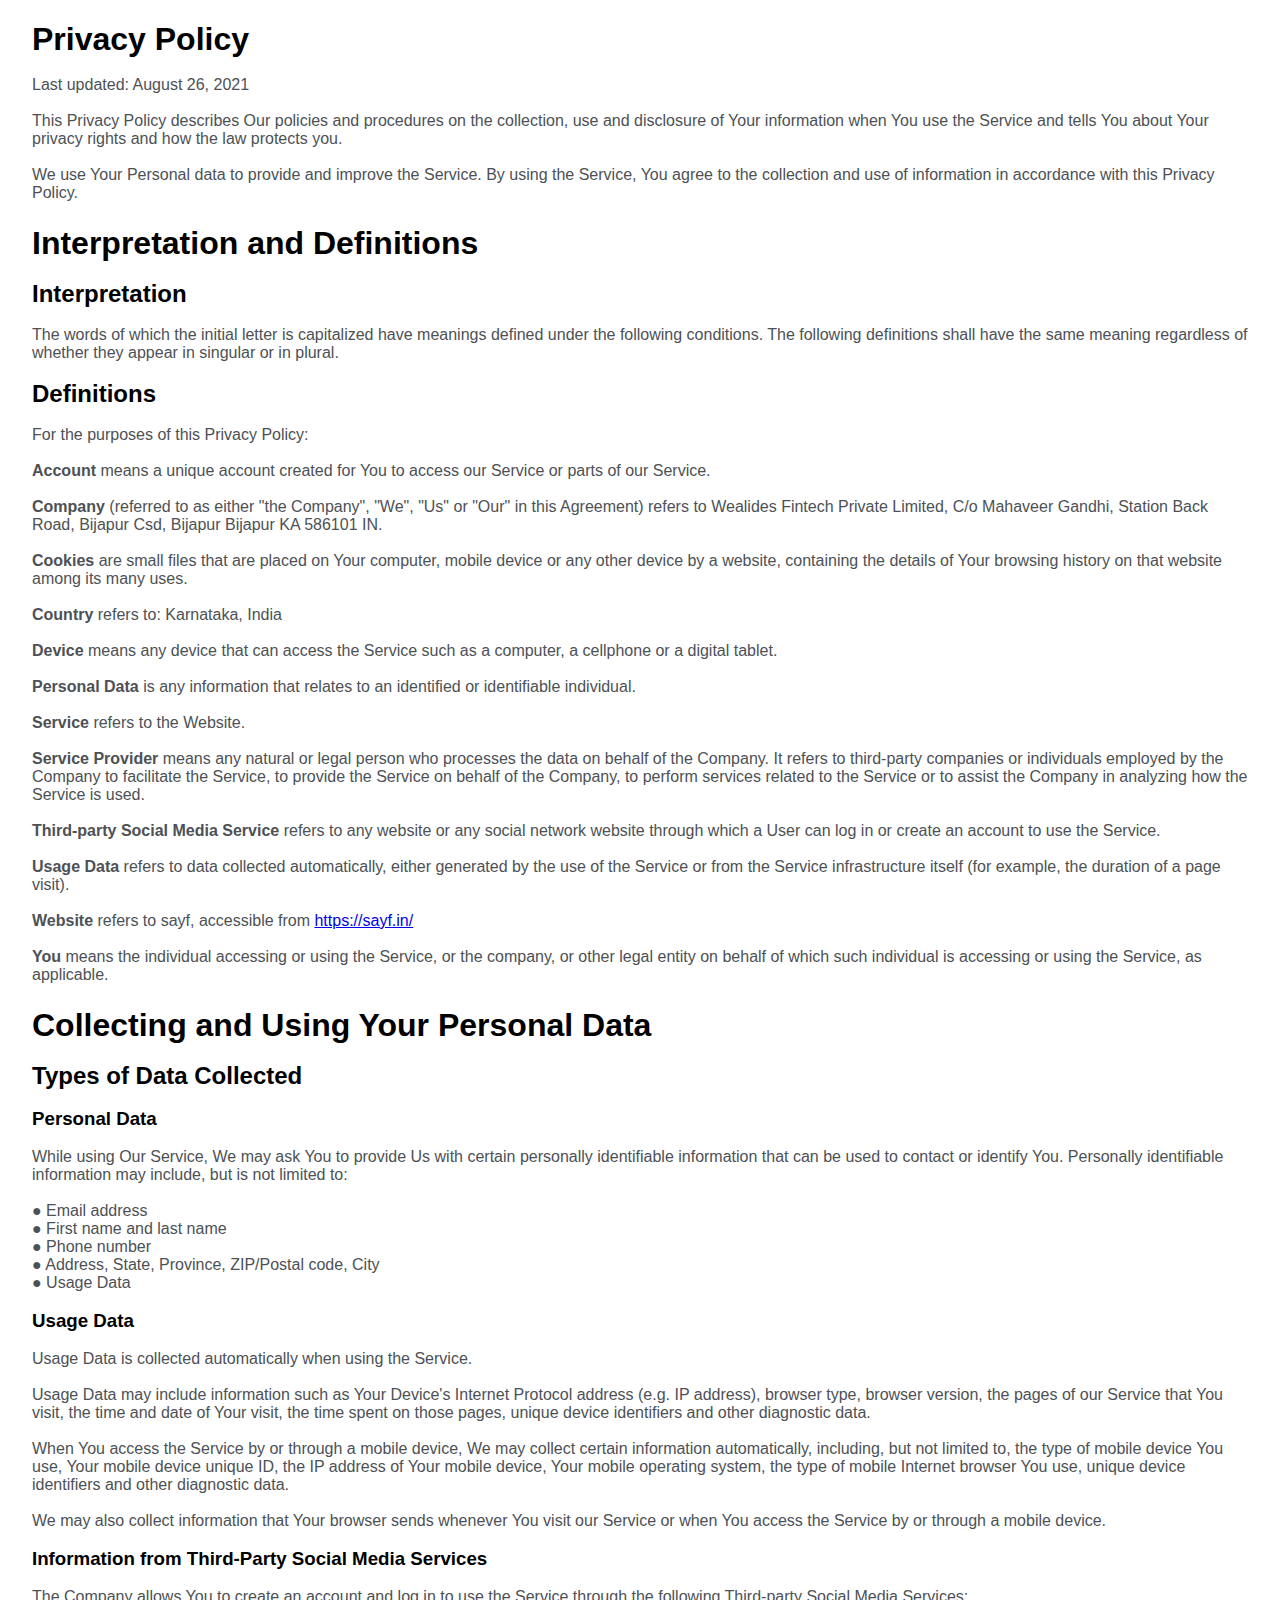
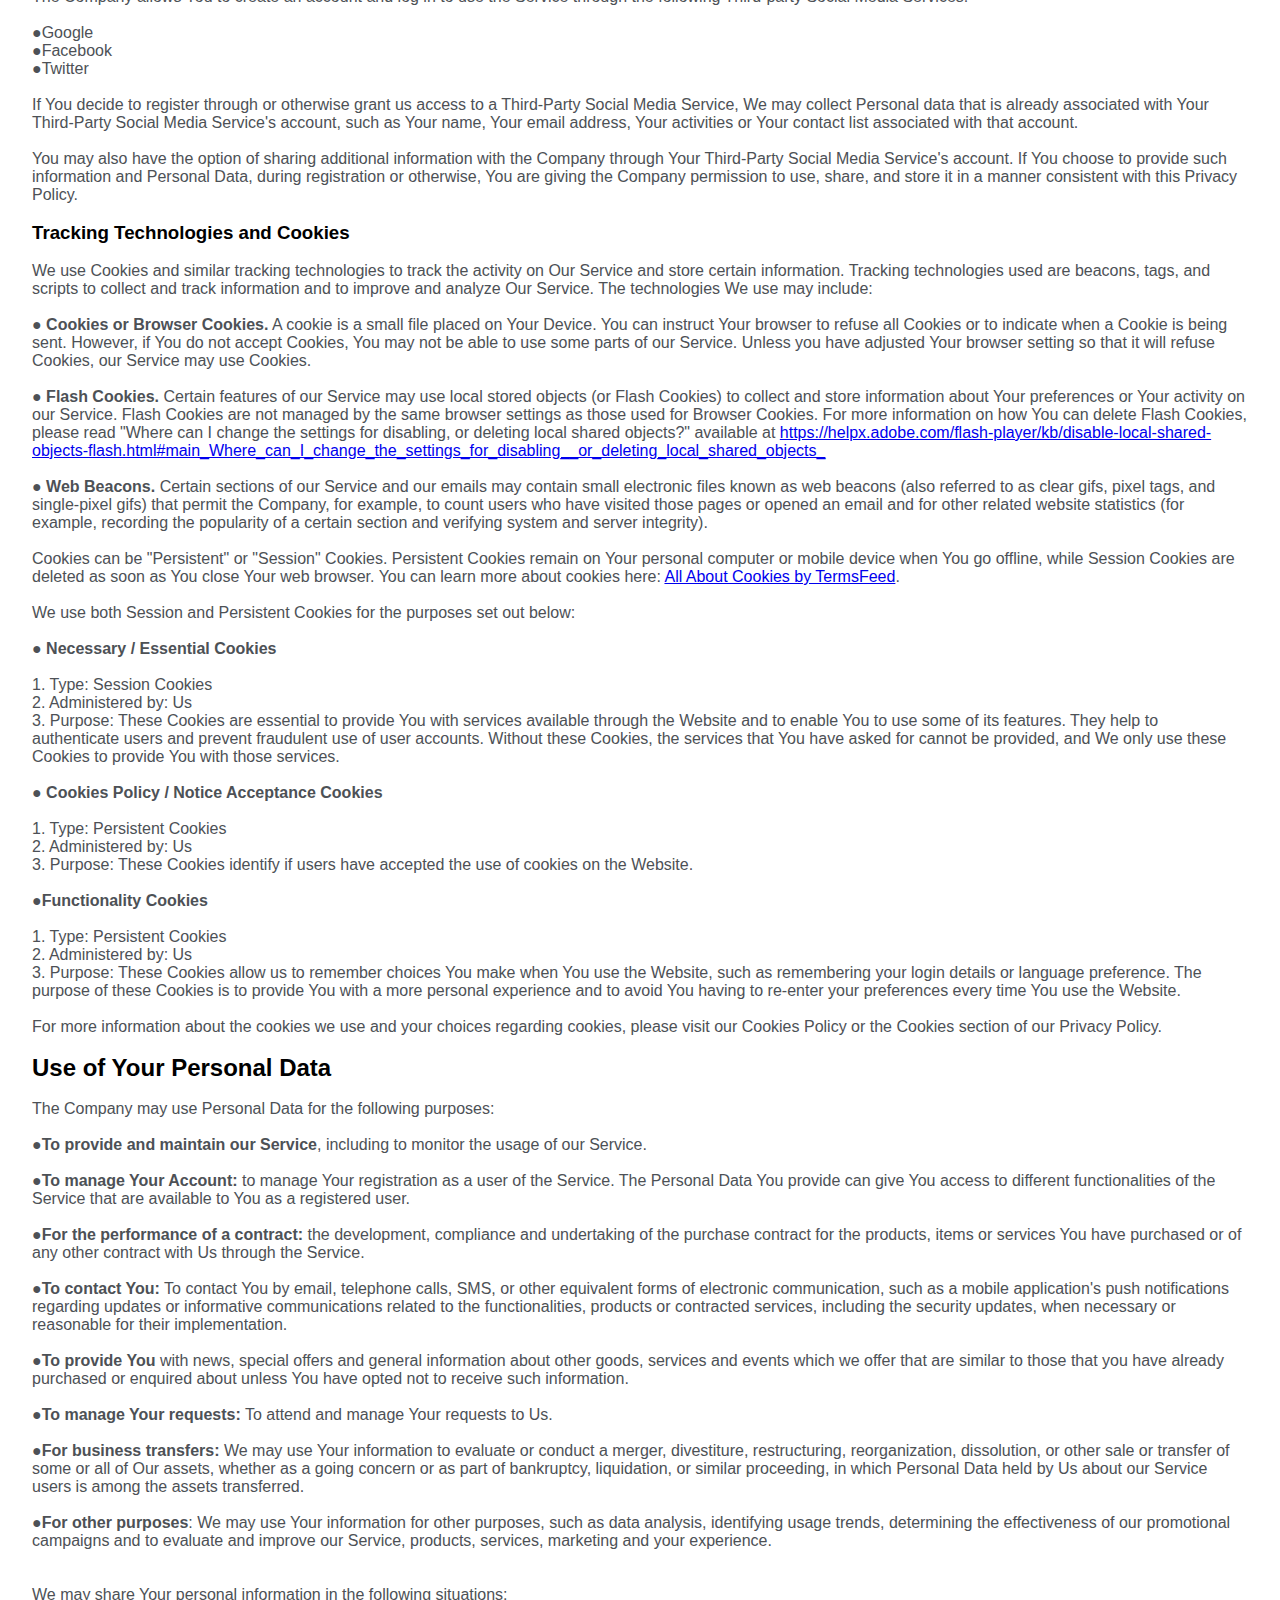
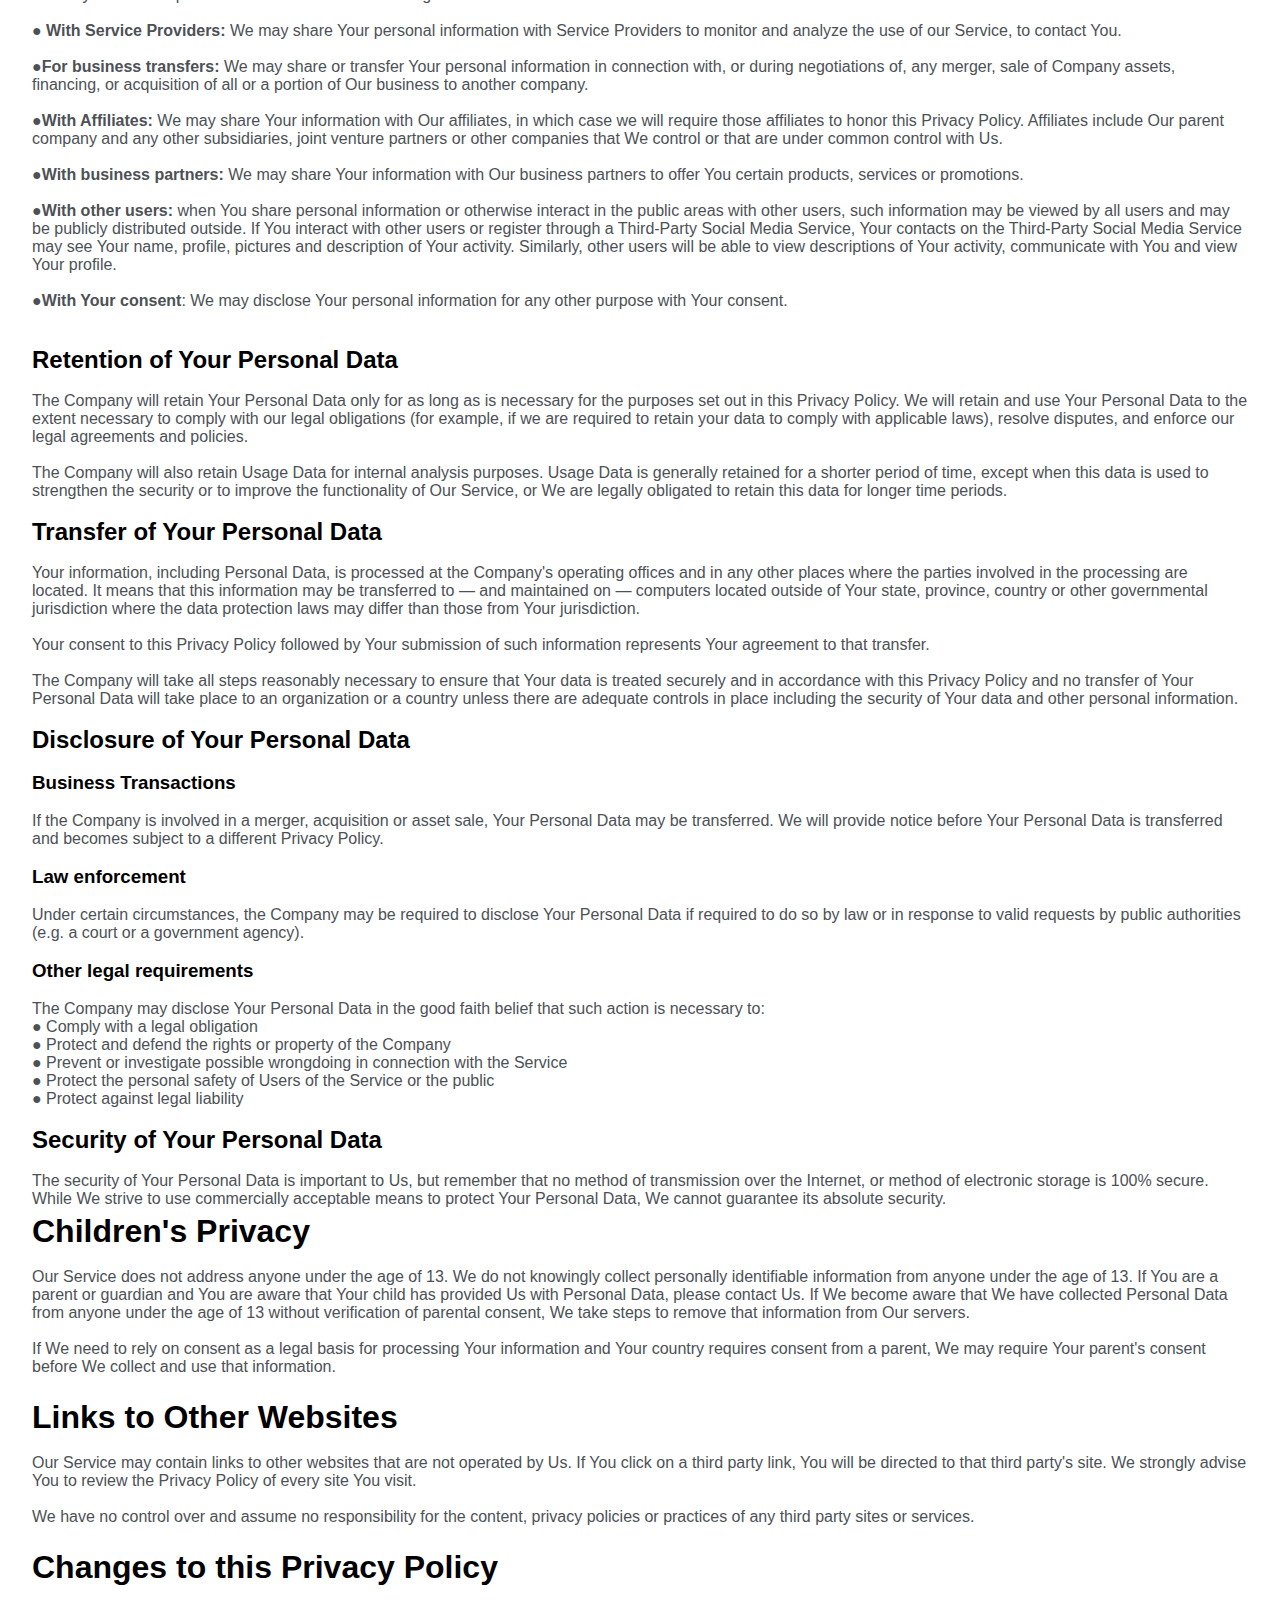
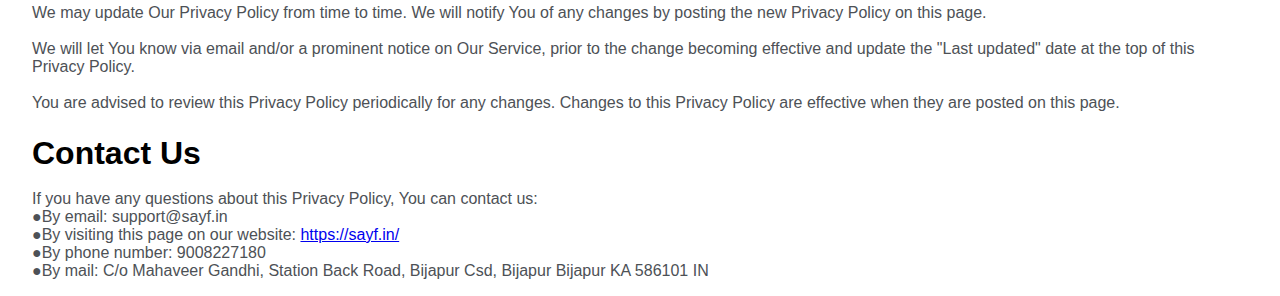
<file: privacy.html>
<!DOCTYPE html>
<html lang="en">

<head>
    <meta charset="UTF-8">
    <meta http-equiv="X-UA-Compatible" content="IE=edge">
    <meta name="viewport" content="width=device-width, initial-scale=1.0">
    <title>Document</title>
    <style>
        * {
            padding: 0;
            margin: 0;
            list-style: none;
            box-sizing: border-box;
            font-family: 'Poppins', sans-serif;
        }




        #section1 .heading h1 {
            padding-bottom: 10px;
        }

        .content {
            background: #fff;
            color: #4d5156;
            padding: 1rem 2rem;
        }

        .content h1 {
            padding-top: 5px;
            color:black;
        }
        .content h2{
            color: black;
        }
        .content h3{
            color: black;
        }
    </style>
</head>

<body>


    <div class="content">
        <h1>Privacy Policy</h1><br>
        <p>  Last updated: August 26, 2021</p>
        <br>
        <p>  This Privacy Policy describes Our policies and procedures on the collection, use and disclosure of Your
            information when You use the Service and tells You about Your privacy rights and how the law protects you.
        </p>
        <br>
        <p>  We use Your Personal data to provide and improve the Service. By using the Service, You agree to the
            collection and use of information in accordance with this Privacy Policy.</p><br>
        <h1>Interpretation and Definitions</h1>
        <br>
        <h2>Interpretation</h2><br>
        <p>  The words of which the initial letter is capitalized have meanings defined under the following conditions.
            The following definitions shall have the same meaning regardless of whether they appear in singular or in
            plural.</p>
            <br>
        <h2>Definitions</h2>
        <br>
        <p>For the purposes of this Privacy Policy:</p>
        <br>
        <ul>
            <li>
                <p>   <strong>Account</strong> means a unique account created for You to access our Service or parts of our
                    Service.</p>
                    <br>
            </li>
            <li>
                <p><strong>   Company</strong> (referred to as either &quot;the Company&quot;, &quot;We&quot;,
                    &quot;Us&quot; or &quot;Our&quot; in this Agreement) refers to Wealides Fintech Private Limited, C/o
                    Mahaveer Gandhi, Station Back Road, Bijapur Csd, Bijapur Bijapur KA 586101 IN.</p>
                    <br>
            </li>
            <li>
                <p>  <strong>Cookies</strong> are small files that are placed on Your computer, mobile device or any other
                    device by a website, containing the details of Your browsing history on that website among its many
                    uses.</p>
                    <br>
            </li>
            <li>
                <p>  <strong>Country</strong> refers to: Karnataka, India</p><br>
            </li>
            <li>
                <p>  <strong>Device</strong> means any device that can access the Service such as a computer, a cellphone
                    or a digital tablet.</p>
                    <br>
            </li>
            <li>
                <p>  <strong>Personal Data</strong> is any information that relates to an identified or identifiable
                    individual.</p>
                    <br>
            </li>
            <li>
                <p>  <strong>Service</strong> refers to the Website.</p>
                <br>
            </li>
            <li>
                <p>  <strong>Service Provider</strong> means any natural or legal person who processes the data on behalf
                    of the Company. It refers to third-party companies or individuals employed by the Company to
                    facilitate the Service, to provide the Service on behalf of the Company, to perform services related
                    to the Service or to assist the Company in analyzing how the Service is used.</p>
                    <br>
            </li>
            <li>
                <p>  <strong>Third-party Social Media Service</strong> refers to any website or any social network website
                    through which a User can log in or create an account to use the Service.</p>
                    <br>
            </li>
            <li>
                <p>  <strong>Usage Data</strong> refers to data collected automatically, either generated by the use of
                    the Service or from the Service infrastructure itself (for example, the duration of a page visit).
                </p>
                <br>
            </li>
            <li>
                <p>  <strong>Website</strong> refers to sayf, accessible from <a href="https://sayf.in/"
                        rel="external nofollow noopener" target="_blank">https://sayf.in/</a></p>
                        <br>
            </li>
            <li>
                <p>  <strong>You</strong> means the individual accessing or using the Service, or the company, or other
                    legal entity on behalf of which such individual is accessing or using the Service, as applicable.
                </p>
                <br>
            </li>
        </ul>
        <h1>Collecting and Using Your Personal Data</h1><br>
        <h2>Types of Data Collected</h2><br>
        <h3>Personal Data</h3><br>
        <p>  While using Our Service, We may ask You to provide Us with certain personally identifiable information that
            can be used to contact or identify You. Personally identifiable information may include, but is not limited
            to:</p><br>
        <ul>
            <li>
                <p> &#9679; Email address</p>
            </li>
            <li>
                <p>&#9679; First name and last name</p>
            </li>
            <li>
                <p>&#9679; Phone number</p>
            </li>
            <li>
                <p>&#9679; Address, State, Province, ZIP/Postal code, City</p>
            </li>
            <li>
                <p>&#9679; Usage Data</p>
            </li>
        </ul>
        <br>
        <h3>Usage Data</h3><br>
        <p>  Usage Data is collected automatically when using the Service.</p>
        <br>
        <p>  Usage Data may include information such as Your Device's Internet Protocol address (e.g. IP address), browser
            type, browser version, the pages of our Service that You visit, the time and date of Your visit, the time
            spent on those pages, unique device identifiers and other diagnostic data.</p>
            <br>
        <p>  When You access the Service by or through a mobile device, We may collect certain information automatically,
            including, but not limited to, the type of mobile device You use, Your mobile device unique ID, the IP
            address of Your mobile device, Your mobile operating system, the type of mobile Internet browser You use,
            unique device identifiers and other diagnostic data.</p>
            <br>
        <p>  We may also collect information that Your browser sends whenever You visit our Service or when You access the
            Service by or through a mobile device.</p>
            <br>
        <h3>Information from Third-Party Social Media Services</h3><br>
        <p>   The Company allows You to create an account and log in to use the Service through the following Third-party
            Social Media Services:</p><br>
        <ul>
            <li>&#9679;Google</li>
            <li>&#9679;Facebook</li>
            <li>&#9679;Twitter</li>
        </ul>
        <br>
        <p>  If You decide to register through or otherwise grant us access to a Third-Party Social Media Service, We may
            collect Personal data that is already associated with Your Third-Party Social Media Service's account, such
            as Your name, Your email address, Your activities or Your contact list associated with that account.</p>
            <br>
        <p>  You may also have the option of sharing additional information with the Company through Your Third-Party
            Social Media Service's account. If You choose to provide such information and Personal Data, during
            registration or otherwise, You are giving the Company permission to use, share, and store it in a manner
            consistent with this Privacy Policy.</p>
            <br>
        <h3>Tracking Technologies and Cookies</h3><br>
        <p> We use Cookies and similar tracking technologies to track the activity on Our Service and store certain
            information. Tracking technologies used are beacons, tags, and scripts to collect and track information and
            to improve and analyze Our Service. The technologies We use may include:</p><br>
        <ul>
            <li><strong>&#9679; Cookies or Browser Cookies.</strong> A cookie is a small file placed on Your Device. You can
                instruct Your browser to refuse all Cookies or to indicate when a Cookie is being sent. However, if You
                do not accept Cookies, You may not be able to use some parts of our Service. Unless you have adjusted
                Your browser setting so that it will refuse Cookies, our Service may use Cookies.</li>
                <br>
            <li><strong>&#9679; Flash Cookies.</strong> Certain features of our Service may use local stored objects (or Flash
                Cookies) to collect and store information about Your preferences or Your activity on our Service. Flash
                Cookies are not managed by the same browser settings as those used for Browser Cookies. For more
                information on how You can delete Flash Cookies, please read &quot;Where can I change the settings for
                disabling, or deleting local shared objects?&quot; available at <a
                    href="https://helpx.adobe.com/flash-player/kb/disable-local-shared-objects-flash.html#main_Where_can_I_change_the_settings_for_disabling__or_deleting_local_shared_objects_"
                    rel="external nofollow noopener"
                    target="_blank">https://helpx.adobe.com/flash-player/kb/disable-local-shared-objects-flash.html#main_Where_can_I_change_the_settings_for_disabling__or_deleting_local_shared_objects_</a>
            </li>
            <br>
            <li><strong>&#9679; Web Beacons.</strong> Certain sections of our Service and our emails may contain small
                electronic files known as web beacons (also referred to as clear gifs, pixel tags, and single-pixel
                gifs) that permit the Company, for example, to count users who have visited those pages or opened an
                email and for other related website statistics (for example, recording the popularity of a certain
                section and verifying system and server integrity).</li>
        </ul>
        <br>
        <p>  Cookies can be &quot;Persistent&quot; or &quot;Session&quot; Cookies. Persistent Cookies remain on Your
            personal computer or mobile device when You go offline, while Session Cookies are deleted as soon as You
            close Your web browser. You can learn more about cookies here: <a
                href="https://www.termsfeed.com/blog/cookies/" target="_blank">All About Cookies by TermsFeed</a>.</p>
                <br>

        <p>  We use both Session and Persistent Cookies for the purposes set out below:</p><br>
        <ul>
            <li>
                <p><strong>&#9679; Necessary / Essential Cookies</strong></p><br>
                <p>1. Type: Session Cookies</p>
                <p>2. Administered by: Us</p>
                <p>3. Purpose: These Cookies are essential to provide You with services available through the Website and
                    to enable You to use some of its features. They help to authenticate users and prevent fraudulent
                    use of user accounts. Without these Cookies, the services that You have asked for cannot be
                    provided, and We only use these Cookies to provide You with those services.</p><br>
            </li>
            <li>
                <p><strong>&#9679; Cookies Policy / Notice Acceptance Cookies</strong></p><br>
                <p>1. Type: Persistent Cookies</p>
                <p>2. Administered by: Us</p>
                <p>3. Purpose: These Cookies identify if users have accepted the use of cookies on the Website.</p><br>
            </li>
            <li>
                <p><strong>&#9679;Functionality Cookies</strong></p><br>
                <p>1. Type: Persistent Cookies</p>
                <p>2. Administered by: Us</p>
                <p>3. Purpose: These Cookies allow us to remember choices You make when You use the Website, such as
                    remembering your login details or language preference. The purpose of these Cookies is to provide
                    You with a more personal experience and to avoid You having to re-enter your preferences every time
                    You use the Website.</p><br>
            </li>
        </ul>
        <p>For more information about the cookies we use and your choices regarding cookies, please visit our Cookies
            Policy or the Cookies section of our Privacy Policy.</p>
            <br>
        <h2>Use of Your Personal Data</h2><br>
        <p> The Company may use Personal Data for the following purposes:</p><br>
        <ul>
            <li>
                <p><strong>&#9679;To provide and maintain our Service</strong>, including to monitor the usage of our Service.
                </p><br>
            </li>
            <li>
                <p><strong>&#9679;To manage Your Account:</strong> to manage Your registration as a user of the Service. The
                    Personal Data You provide can give You access to different functionalities of the Service that are
                    available to You as a registered user.</p><br>
            </li>
            <li>
                <p><strong>&#9679;For the performance of a contract:</strong> the development, compliance and undertaking of
                    the purchase contract for the products, items or services You have purchased or of any other
                    contract with Us through the Service.</p><br>
            </li>
            <li>
                <p><strong>&#9679;To contact You:</strong> To contact You by email, telephone calls, SMS, or other equivalent
                    forms of electronic communication, such as a mobile application's push notifications regarding
                    updates or informative communications related to the functionalities, products or contracted
                    services, including the security updates, when necessary or reasonable for their implementation.</p><br>
            </li>
            <li>
                <p><strong>&#9679;To provide You</strong> with news, special offers and general information about other goods,
                    services and events which we offer that are similar to those that you have already purchased or
                    enquired about unless You have opted not to receive such information.</p><br>
            </li>
            <li>
                <p><strong>&#9679;To manage Your requests:</strong> To attend and manage Your requests to Us.</p><br>
            </li>
            <li>
                <p><strong>&#9679;For business transfers:</strong> We may use Your information to evaluate or conduct a merger,
                    divestiture, restructuring, reorganization, dissolution, or other sale or transfer of some or all of
                    Our assets, whether as a going concern or as part of bankruptcy, liquidation, or similar proceeding,
                    in which Personal Data held by Us about our Service users is among the assets transferred.</p><br>
            </li>
            <li>
                <p><strong>&#9679;For other purposes</strong>: We may use Your information for other purposes, such as data
                    analysis, identifying usage trends, determining the effectiveness of our promotional campaigns and
                    to evaluate and improve our Service, products, services, marketing and your experience.</p><br>
            </li>
        </ul>
        <br>

        <p> We may share Your personal information in the following situations:</p><br>
    
        <ul>
            <li><strong>&#9679; With Service Providers:</strong> We may share Your personal information with Service Providers
                to monitor and analyze the use of our Service, to contact You.</li><br>
            <li><strong>&#9679;For business transfers:</strong> We may share or transfer Your personal information in
                connection with, or during negotiations of, any merger, sale of Company assets, financing, or
                acquisition of all or a portion of Our business to another company.</li><br>
            <li><strong>&#9679;With Affiliates:</strong> We may share Your information with Our affiliates, in which case we
                will require those affiliates to honor this Privacy Policy. Affiliates include Our parent company and
                any other subsidiaries, joint venture partners or other companies that We control or that are under
                common control with Us.</li><br>
            <li><strong>&#9679;With business partners:</strong> We may share Your information with Our business partners to
                offer You certain products, services or promotions.</li><br>
            <li><strong>&#9679;With other users:</strong> when You share personal information or otherwise interact in the
                public areas with other users, such information may be viewed by all users and may be publicly
                distributed outside. If You interact with other users or register through a Third-Party Social Media
                Service, Your contacts on the Third-Party Social Media Service may see Your name, profile, pictures and
                description of Your activity. Similarly, other users will be able to view descriptions of Your activity,
                communicate with You and view Your profile.</li><br>
            <li><strong>&#9679;With Your consent</strong>: We may disclose Your personal information for any other purpose with
                Your consent.</li><br>
        </ul>
        <br>

        <h2>Retention of Your Personal Data</h2><br>
        <p> The Company will retain Your Personal Data only for as long as is necessary for the purposes set out in this
            Privacy Policy. We will retain and use Your Personal Data to the extent necessary to comply with our legal
            obligations (for example, if we are required to retain your data to comply with applicable laws), resolve
            disputes, and enforce our legal agreements and policies.</p>
            <br>

        <p> The Company will also retain Usage Data for internal analysis purposes. Usage Data is generally retained for
            a shorter period of time, except when this data is used to strengthen the security or to improve the
            functionality of Our Service, or We are legally obligated to retain this data for longer time periods.</p>
            <br>

        <h2>Transfer of Your Personal Data</h2><br>
        <p>  Your information, including Personal Data, is processed at the Company's operating offices and in any other
            places where the parties involved in the processing are located. It means that this information may be
            transferred to — and maintained on — computers located outside of Your state, province, country or other
            governmental jurisdiction where the data protection laws may differ than those from Your jurisdiction.</p>
            <br>

        <p>  Your consent to this Privacy Policy followed by Your submission of such information represents Your agreement
            to that transfer.</p>
            <br>

        <p>  The Company will take all steps reasonably necessary to ensure that Your data is treated securely and in
            accordance with this Privacy Policy and no transfer of Your Personal Data will take place to an organization
            or a country unless there are adequate controls in place including the security of Your data and other
            personal information.</p>
            <br>

        <h2>Disclosure of Your Personal Data</h2><br>
        <h3>Business Transactions</h3><br>
        <p> If the Company is involved in a merger, acquisition or asset sale, Your Personal Data may be transferred. We
            will provide notice before Your Personal Data is transferred and becomes subject to a different Privacy
            Policy.</p>
            <br>

        <h3>Law enforcement</h3><br>
        <p> Under certain circumstances, the Company may be required to disclose Your Personal Data if required to do so
            by law or in response to valid requests by public authorities (e.g. a court or a government agency).</p>
            <br>

        <h3>Other legal requirements</h3><br>
        <p> The Company may disclose Your Personal Data in the good faith belief that such action is necessary to:</p>
        <ul>
            <li>&#9679; Comply with a legal obligation</li>
            <li>&#9679; Protect and defend the rights or property of the Company</li>
            <li>&#9679; Prevent or investigate possible wrongdoing in connection with the Service</li>
            <li>&#9679; Protect the personal safety of Users of the Service or the public</li>
            <li>&#9679; Protect against legal liability</li>
        </ul>
        <br>

        <h2>Security of Your Personal Data</h2><br>
        <p> The security of Your Personal Data is important to Us, but remember that no method of transmission over the
            Internet, or method of electronic storage is 100% secure. While We strive to use commercially acceptable
            means to protect Your Personal Data, We cannot guarantee its absolute security.</p>
        <h1>Children's Privacy</h1><br>
        <p> Our Service does not address anyone under the age of 13. We do not knowingly collect personally identifiable
            information from anyone under the age of 13. If You are a parent or guardian and You are aware that Your
            child has provided Us with Personal Data, please contact Us. If We become aware that We have collected
            Personal Data from anyone under the age of 13 without verification of parental consent, We take steps to
            remove that information from Our servers.</p>
            <br>

        <p> If We need to rely on consent as a legal basis for processing Your information and Your country requires
            consent from a parent, We may require Your parent's consent before We collect and use that information.</p>
            <br>
        <h1>Links to Other Websites</h1><br>
        <p> Our Service may contain links to other websites that are not operated by Us. If You click on a third party
            link, You will be directed to that third party's site. We strongly advise You to review the Privacy Policy
            of every site You visit.</p>
            <br>
        <p> We have no control over and assume no responsibility for the content, privacy policies or practices of any
            third party sites or services.</p>
            <br>
        <h1>Changes to this Privacy Policy</h1><br>
        <p> We may update Our Privacy Policy from time to time. We will notify You of any changes by posting the new
            Privacy Policy on this page.</p>
            <br>
        <p> We will let You know via email and/or a prominent notice on Our Service, prior to the change becoming
            effective and update the &quot;Last updated&quot; date at the top of this Privacy Policy.</p>
            <br>
        <p> You are advised to review this Privacy Policy periodically for any changes. Changes to this Privacy Policy
            are effective when they are posted on this page.</p>
            <br>
        <h1>Contact Us</h1><br>
        <p> If you have any questions about this Privacy Policy, You can contact us:</p>
        <ul>
            <li>
                <p>&#9679;By email: support@sayf.in</p>
            </li>
            <li>
                <p>&#9679;By visiting this page on our website: <a href="https://sayf.in/" rel="external nofollow noopener"
                        target="_blank">https://sayf.in/</a></p>
            </li>
            <li>
                <p>&#9679;By phone number: 9008227180</p>
            </li>
            <li>
                <p>&#9679;By mail: C/o Mahaveer Gandhi, Station Back Road, Bijapur Csd, Bijapur Bijapur KA 586101 IN</p>
            </li>
        </ul>
    </div>
</body>

</html>
</file>
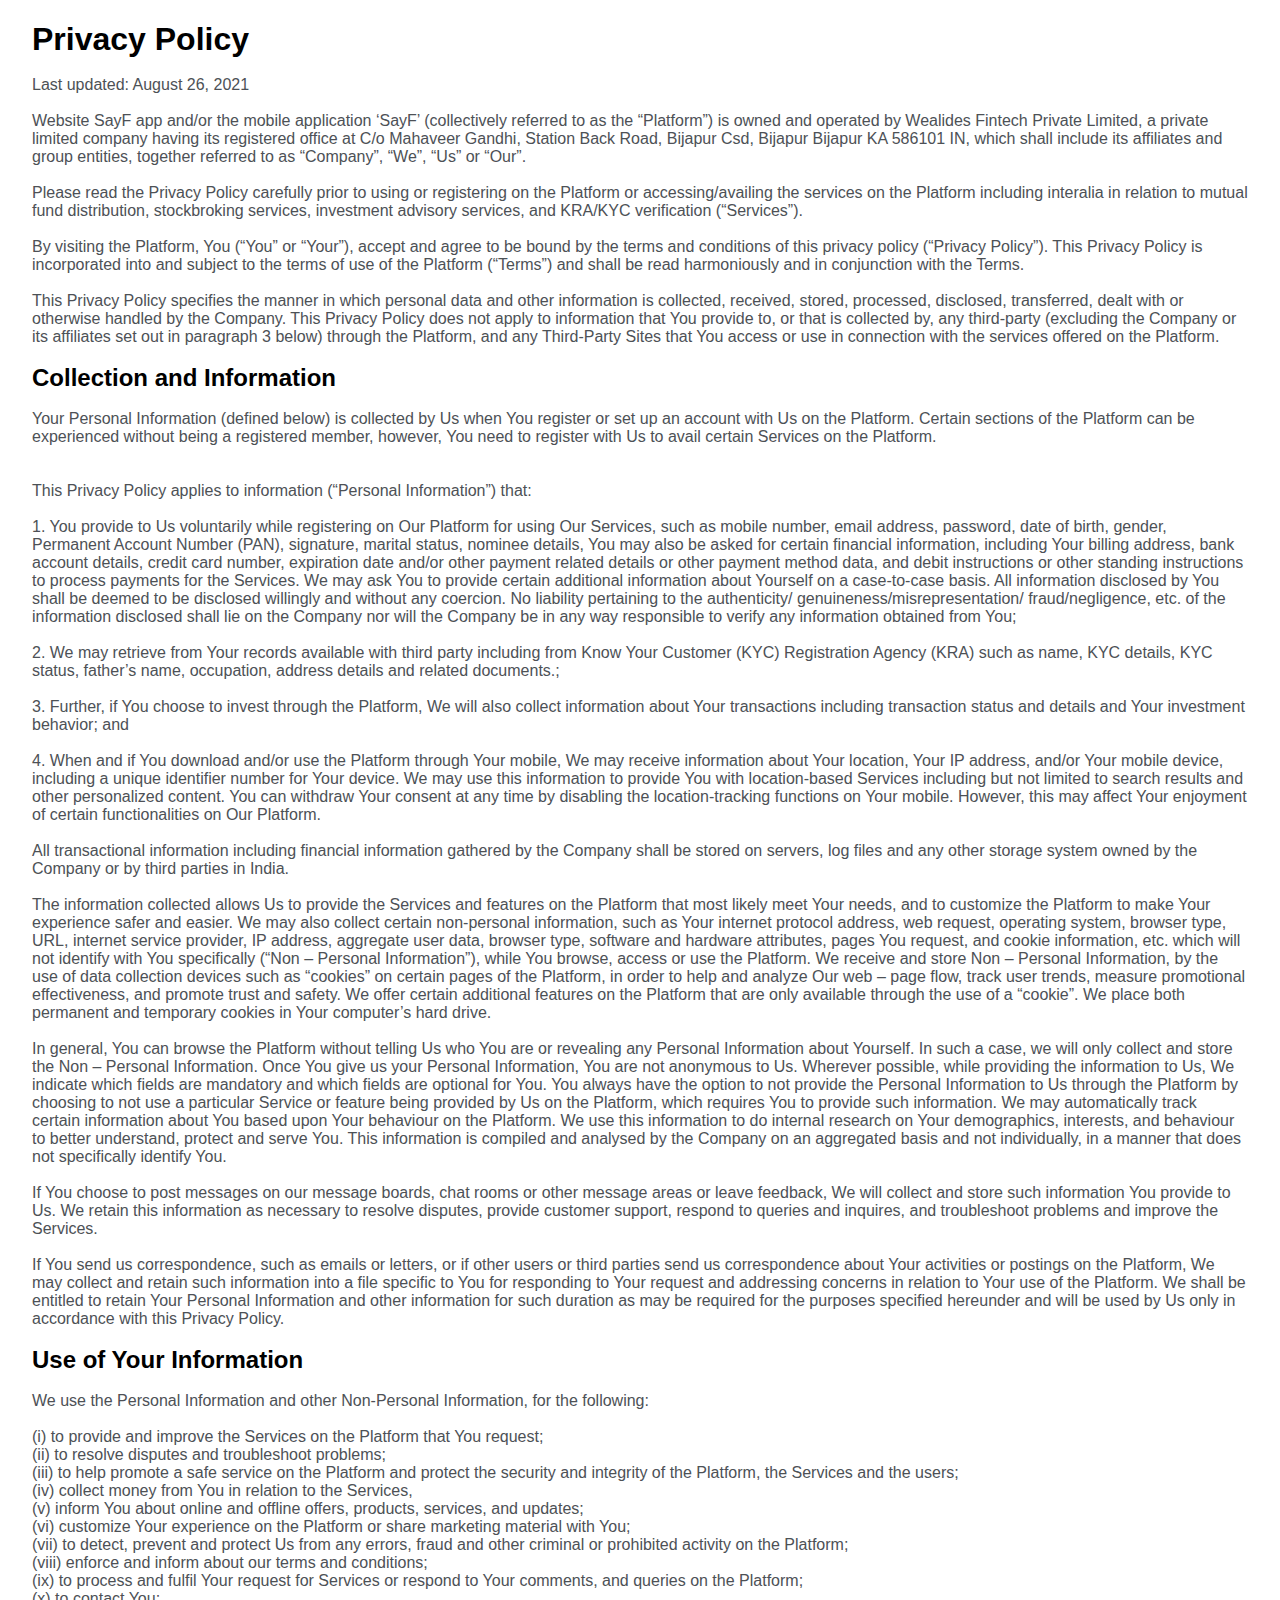
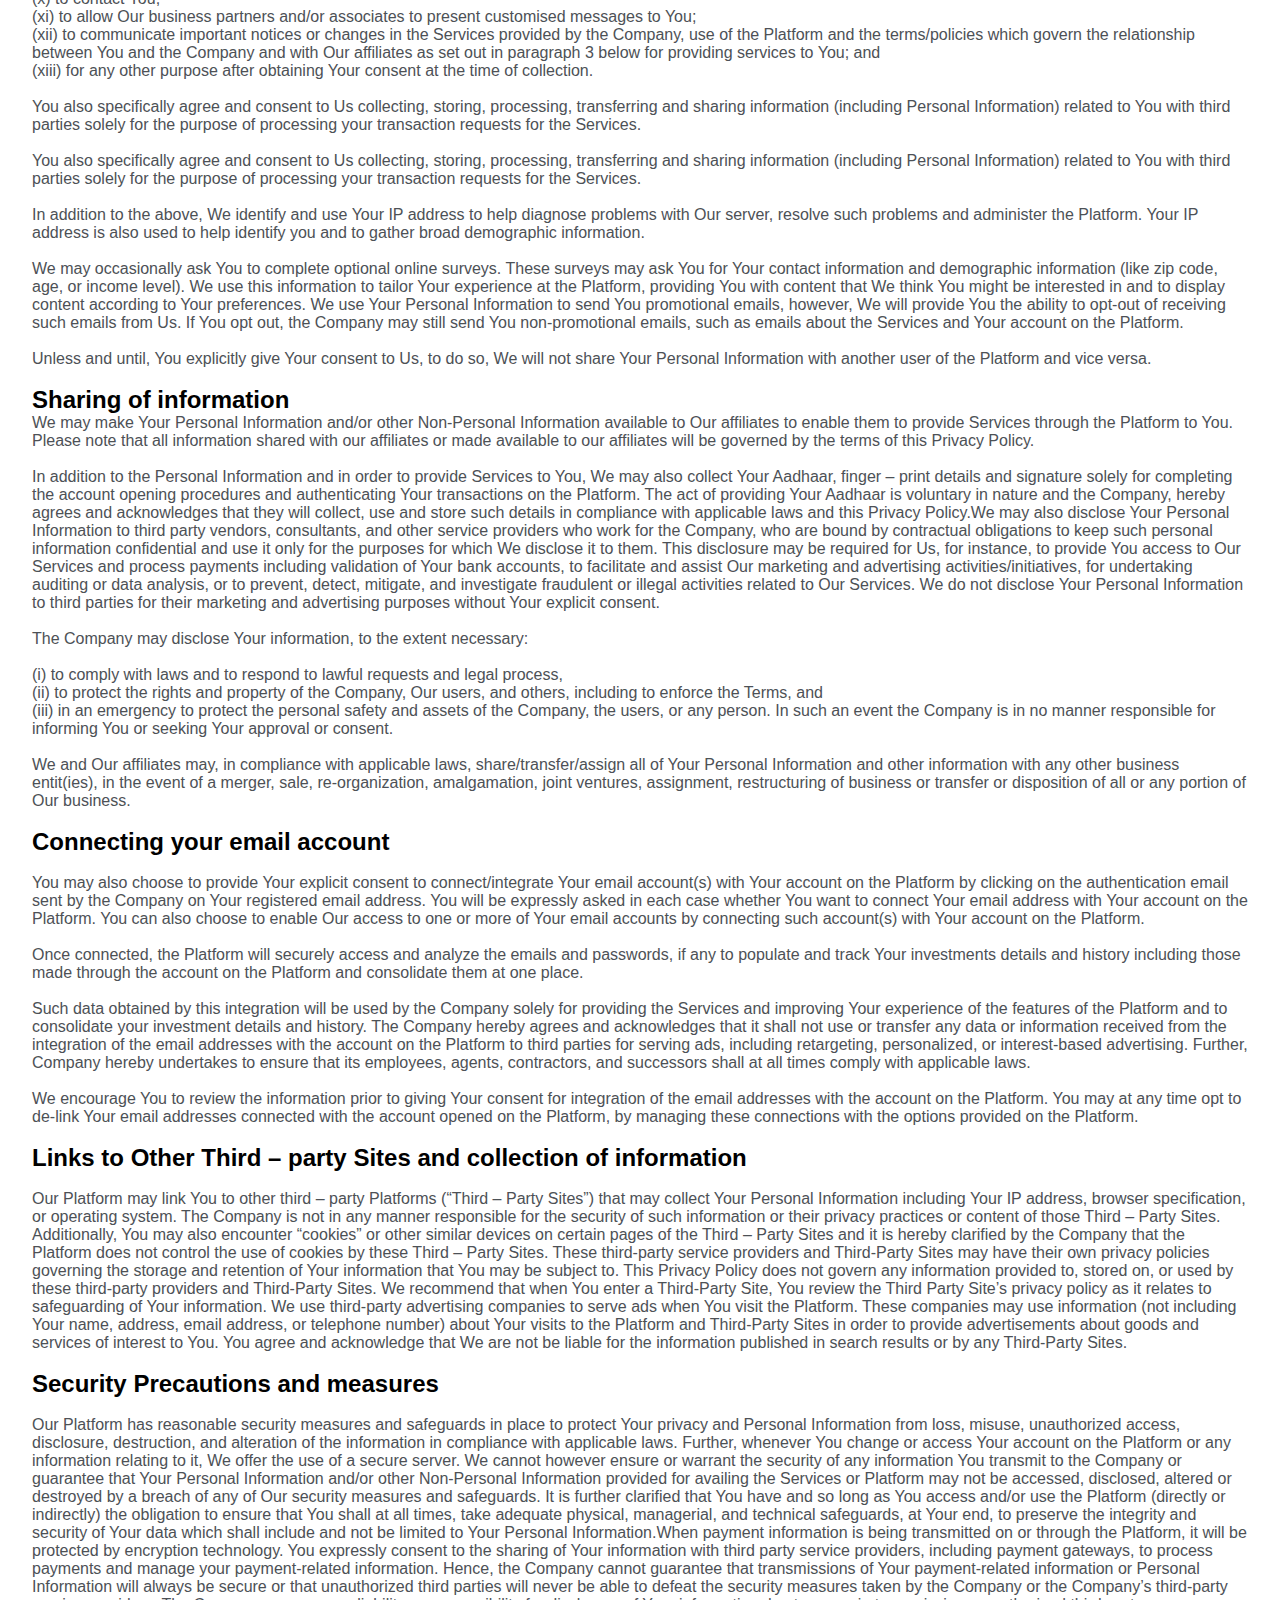
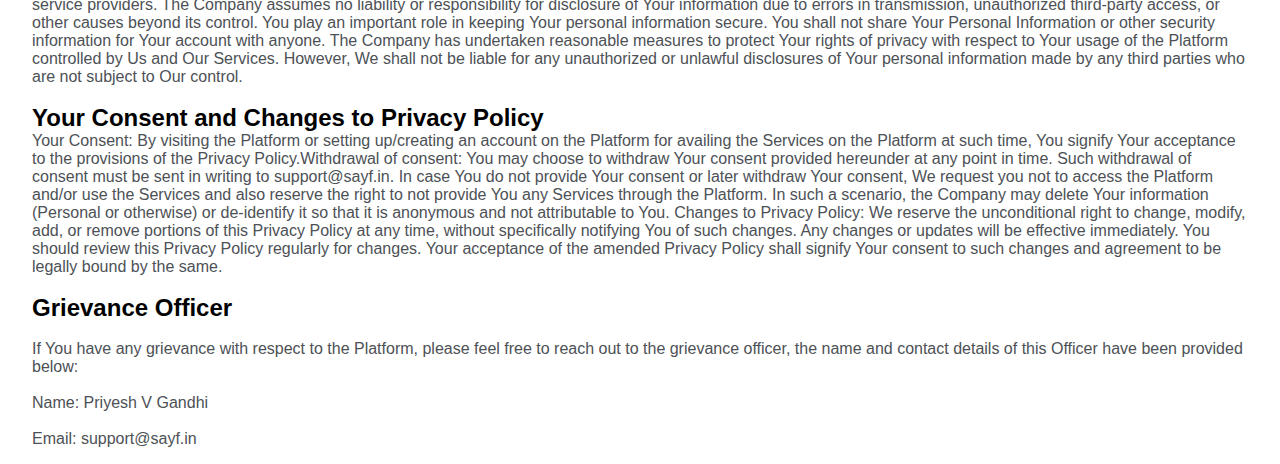
<file: privacypolicy.html>
<!DOCTYPE html>
<html lang="en">

<head>
    <meta charset="UTF-8">
    <meta http-equiv="X-UA-Compatible" content="IE=edge">
    <meta name="viewport" content="width=device-width, initial-scale=1.0">
    <title>Document</title>
    <style>
        * {
            padding: 0;
            margin: 0;
            list-style: none;
            box-sizing: border-box;
            font-family: 'Poppins', sans-serif;
        }




        #section1 .heading h1 {
            padding-bottom: 10px;
        }

        .content {
            background: #fff;
            color: #4d5156;
            padding: 1rem 2rem;
        }

        .content h1 {
            padding-top: 5px;
            color: black;
        }

        .content h2 {
            color: black;
        }

        .content h3 {
            color: black;
        }
    </style>
</head>

<body>


    <div class="content">
        <h1>Privacy Policy</h1><br>
        <p> Last updated: August 26, 2021</p>
        <br>
        <p> Website SayF app and/or the mobile application ‘SayF’ (collectively referred to as the “Platform”) is owned
            and operated by Wealides Fintech Private Limited, a private limited company having its registered office at
            C/o Mahaveer Gandhi, Station Back Road, Bijapur Csd, Bijapur Bijapur KA 586101 IN, which shall include its
            affiliates and group entities, together referred to as “Company”, “We”, “Us” or “Our”.

        </p>
        <br>
        <p> Please read the Privacy Policy carefully prior to using or registering on the Platform or accessing/availing
            the services on the Platform including interalia in relation to mutual fund distribution, stockbroking
            services, investment advisory services, and KRA/KYC verification (“Services”).
        </p><br>
        
        <p> By visiting the Platform, You (“You” or “Your”), accept and agree to be bound by the terms and conditions of
            this privacy policy (“Privacy Policy”). This Privacy Policy is incorporated into and subject to the terms of
            use of the Platform (“Terms”) and shall be read harmoniously and in conjunction with the Terms.</p>
        <br>
        <p>
            This Privacy Policy specifies the manner in which personal data and other information is collected,
            received, stored, processed, disclosed, transferred, dealt with or otherwise handled by the Company. This
            Privacy Policy does not apply to information that You provide to, or that is collected by, any third-party
            (excluding the Company or its affiliates set out in paragraph 3 below) through the Platform, and any
            Third-Party Sites that You access or use in connection with the services offered on the Platform.

        </p><br>
        <h2>Collection and Information</h2>
        <br>
        <p>Your Personal Information (defined below) is collected by Us when You register or set up an account with Us
            on the Platform. Certain sections of the Platform can be experienced without being a registered member,
            however, You need to register with Us to avail certain Services on the Platform.
        </p>
        <br>
        <br>
        <p>
            This Privacy Policy applies to information (“Personal Information”) that:

        </p>
        <br>
        <ul>
            <li>
                <p> 1. You provide to Us voluntarily while registering on Our Platform for using Our Services, such as
                    mobile number, email address, password, date of birth, gender, Permanent Account Number (PAN),
                    signature, marital status, nominee details, You may also be asked for certain financial information,
                    including Your billing address, bank account details, credit card number, expiration date and/or
                    other payment related details or other payment method data, and debit instructions or other standing
                    instructions to process payments for the Services. We may ask You to provide certain additional
                    information about Yourself on a case-to-case basis. All information disclosed by You shall be deemed
                    to be disclosed willingly and without any coercion. No liability pertaining to the authenticity/
                    genuineness/misrepresentation/ fraud/negligence, etc. of the information disclosed shall lie on the
                    Company nor will the Company be in any way responsible to verify any information obtained from You;
                    ‍
                </p>
                <br>
            </li>
            <li>
                <p>2. We may retrieve from Your records available with third party including from Know Your Customer
                    (KYC) Registration Agency (KRA) such as name, KYC details, KYC status, father’s name, occupation,
                    address details and related documents.;
                </p>
                <br>
            </li>
            <li>
                <p> 3. Further, if You choose to invest through the Platform, We will also collect information about
                    Your transactions including transaction status and details and Your investment behavior; and</p>
                <br>
            </li>
            <li>
                <p> 4. When and if You download and/or use the Platform through Your mobile, We may receive information
                    about Your location, Your IP address, and/or Your mobile device, including a unique identifier
                    number for Your device. We may use this information to provide You with location-based Services
                    including but not limited to search results and other personalized content. You can withdraw Your
                    consent at any time by disabling the location-tracking functions on Your mobile. However, this may
                    affect Your enjoyment of certain functionalities on Our Platform.
                    <br>
                    <br>


                <p> All transactional information including financial information gathered by the Company shall be
                    stored on servers, log files and any other storage system owned by the Company or by third parties
                    in India.
                </p><br>
                <p>
                    The information collected allows Us to provide the Services and features on the Platform that most
                    likely meet Your needs, and to customize the Platform to make Your experience safer and easier. We
                    may also collect certain non-personal information, such as Your internet protocol address, web
                    request, operating system, browser type, URL, internet service provider, IP address, aggregate user
                    data, browser type, software and hardware attributes, pages You request, and cookie information,
                    etc. which will not identify with You specifically (“Non – Personal Information”), while You browse,
                    access or use the Platform. We receive and store Non – Personal Information, by the use of data
                    collection devices such as “cookies” on certain pages of the Platform, in order to help and analyze
                    Our web – page flow, track user trends, measure promotional effectiveness, and promote trust and
                    safety. We offer certain additional features on the Platform that are only available through the use
                    of a “cookie”. We place both permanent and temporary cookies in Your computer’s hard drive.

                </p>
                <br>
                <p>
                    In general, You can browse the Platform without telling Us who You are or revealing any Personal
                    Information about Yourself. In such a case, we will only collect and store the Non – Personal
                    Information. Once You give us your Personal Information, You are not anonymous to Us. Wherever
                    possible, while providing the information to Us, We indicate which fields are mandatory and which
                    fields are optional for You. You always have the option to not provide the Personal Information to
                    Us through the Platform by choosing to not use a particular Service or feature being provided by Us
                    on the Platform, which requires You to provide such information. We may automatically track certain
                    information about You based upon Your behaviour on the Platform. We use this information to do
                    internal research on Your demographics, interests, and behaviour to better understand, protect and
                    serve You. This information is compiled and analysed by the Company on an aggregated basis and not
                    individually, in a manner that does not specifically identify You.

                </p>
                <br>
                <p>
                    If You choose to post messages on our message boards, chat rooms or other message areas or leave
                    feedback, We will collect and store such information You provide to Us. We retain this information
                    as necessary to resolve disputes, provide customer support, respond to queries and inquires, and
                    troubleshoot problems and improve the Services.

                </p>
                <br>
                <p>
                    If You send us correspondence, such as emails or letters, or if other users or third parties send us
                    correspondence about Your activities or postings on the Platform, We may collect and retain such
                    information into a file specific to You for responding to Your request and addressing concerns in
                    relation to Your use of the Platform. We shall be entitled to retain Your Personal Information and
                    other information for such duration as may be required for the purposes specified hereunder and will
                    be used by Us only in accordance with this Privacy Policy.
                </p>
                <br>
                <h2>Use of Your Information</h2>
                <br>
                <p>
                    We use the Personal Information and other Non-Personal Information, for the following:
                </p>
                <br>
                <ul>
                    <li>
                        <p> (i) to provide and improve the Services on the Platform that You request;
                        </p>
                    </li>
                    <li>
                        <p>(ii) to resolve disputes and troubleshoot problems;
                        </p>
                    </li>
                    <li>
                        <p>(iii) to help promote a safe service on the Platform and protect the security and integrity
                            of the Platform, the Services and the users;
                        </p>
                    </li>
                    <li>
                        <p>(iv) collect money from You in relation to the Services,
                        </p>
                    </li>
                    <li>
                        <p>(v) inform You about online and offline offers, products, services, and updates;
                        </p>
                    </li>
                    <li>
                        <p>
                            (vi) customize Your experience on the Platform or share marketing material with You;

                        </p>
                    </li>
                    <li>
                        <p>
                            (vii) to detect, prevent and protect Us from any errors, fraud and other criminal or
                            prohibited activity on the Platform;

                        </p>
                    </li>
                    <li>
                        <p>
                            (viii) enforce and inform about our terms and conditions;

                        </p>
                    </li>
                    <li>
                        <p>
                            (ix) to process and fulfil Your request for Services or respond to Your comments, and
                            queries on the Platform;

                        </p>
                    </li>
                    <li>
                        <p>
                            (x) to contact You;

                        </p>
                    </li>
                    <li>
                        <p>
                            (xi) to allow Our business partners and/or associates to present customised messages to You;

                        </p>
                    </li>
                    <li>
                        <p>
                            (xii) to communicate important notices or changes in the Services provided by the Company,
                            use of the Platform and the terms/policies which govern the relationship between You and the
                            Company and with Our affiliates as set out in paragraph 3 below for providing services to
                            You; and

                        </p>
                    </li>
                    <li>
                        <p>
                            (xiii) for any other purpose after obtaining Your consent at the time of collection.
                        </p>
                    </li>
                </ul>
                <br>
                <p>
                    You also specifically agree and consent to Us collecting, storing, processing, transferring and
                    sharing information (including Personal Information) related to You with third parties solely for
                    the purpose of processing your transaction requests for the Services.

                </p>
                <br>
                <p>
                    You also specifically agree and consent to Us collecting, storing, processing, transferring and
                    sharing information (including Personal Information) related to You with third parties solely for
                    the purpose of processing your transaction requests for the Services.

                </p>
                <br>
                <p>
                    In addition to the above, We identify and use Your IP address to help diagnose problems with Our
                    server, resolve such problems and administer the Platform. Your IP address is also used to help
                    identify you and to gather broad demographic information.

                </p><br>
                <p>
                    We may occasionally ask You to complete optional online surveys. These surveys may ask You for Your
                    contact information and demographic information (like zip code, age, or income level). We use this
                    information to tailor Your experience at the Platform, providing You with content that We think You
                    might be interested in and to display content according to Your preferences. We use Your Personal
                    Information to send You promotional emails, however, We will provide You the ability to opt-out of
                    receiving such emails from Us. If You opt out, the Company may still send You non-promotional
                    emails, such as emails about the Services and Your account on the Platform.

                </p><br>
                <p>
                    Unless and until, You explicitly give Your consent to Us, to do so, We will not share Your Personal
                    Information with another user of the Platform and vice versa.

                </p>
                <br>
                <h2>
                    Sharing of information
                </h2>
                <p> We may make Your Personal Information and/or other Non-Personal Information available to Our
                    affiliates to enable them to provide Services through the Platform to You. Please note that all
                    information shared with our affiliates or made available to our affiliates will be governed by the
                    terms of this Privacy Policy.
                </p>
                <br>
                <p> In addition to the Personal Information and in order to provide Services to You, We may also collect
                    Your Aadhaar, finger – print details and signature solely for completing the account opening
                    procedures and authenticating Your transactions on the Platform. The act of providing Your Aadhaar
                    is voluntary in nature and the Company, hereby agrees and acknowledges that they will collect, use
                    and store such details in compliance with applicable laws and this Privacy Policy.We may also
                    disclose Your Personal Information to third party vendors, consultants, and other service providers
                    who work for the Company, who are bound by contractual obligations to keep such personal information
                    confidential and use it only for the purposes for which We disclose it to them. This disclosure may
                    be required for Us, for instance, to provide You access to Our Services and process payments
                    including validation of Your bank accounts, to facilitate and assist Our marketing and advertising
                    activities/initiatives, for undertaking auditing or data analysis, or to prevent, detect, mitigate,
                    and investigate fraudulent or illegal activities related to Our Services. We do not disclose Your
                    Personal Information to third parties for their marketing and advertising purposes without Your
                    explicit consent.
                </p>
                <br>
                <p>The Company may disclose Your information, to the extent necessary:</p>
                <br>
                <ul>
                    <li>
                        <p>
                            (i) to comply with laws and to respond to lawful requests and legal process,

                        </p>
                    </li>
                    <li>
                        <p>
                            (ii) to protect the rights and property of the Company, Our users, and others, including to
                            enforce the Terms, and

                        </p>
                    </li>
                    <li>
                        <p>
                            (iii) in an emergency to protect the personal safety and assets of the Company, the users,
                            or any person. In such an event the Company is in no manner responsible for informing You or
                            seeking Your approval or consent.

                        </p>
                    </li>
                </ul>
                <br>
                <p>
                    We and Our affiliates may, in compliance with applicable laws, share/transfer/assign all of Your
                    Personal Information and other information with any other business entit(ies), in the event of a
                    merger, sale, re-organization, amalgamation, joint ventures, assignment, restructuring of business
                    or transfer or disposition of all or any portion of Our business.

                </p>
                <br>
                <h2>
                    Connecting your email account
                </h2>
                <br>
                <p>
                    You may also choose to provide Your explicit consent to connect/integrate Your email account(s) with
                    Your account on the Platform by clicking on the authentication email sent by the Company on Your
                    registered email address. You will be expressly asked in each case whether You want to connect Your
                    email address with Your account on the Platform. You can also choose to enable Our access to one or
                    more of Your email accounts by connecting such account(s) with Your account on the Platform.

                </p>
                <br>
                <p> Once connected, the Platform will securely access and analyze the emails and passwords, if any to
                    populate and track Your investments details and history including those made through the account on
                    the Platform and consolidate them at one place.
                </p>
                <br>
                <p> Such data obtained by this integration will be used by the Company solely for providing the Services
                    and improving Your experience of the features of the Platform and to consolidate your investment
                    details and history. The Company hereby agrees and acknowledges that it shall not use or transfer
                    any data or information received from the integration of the email addresses with the account on the
                    Platform to third parties for serving ads, including retargeting, personalized, or interest-based
                    advertising. Further, Company hereby undertakes to ensure that its employees, agents, contractors,
                    and successors shall at all times comply with applicable laws.

                </p>
                <br>
                <p>
                    We encourage You to review the information prior to giving Your consent for integration of the email
                    addresses with the account on the Platform. You may at any time opt to de-link Your email addresses
                    connected with the account opened on the Platform, by managing these connections with the options
                    provided on the Platform.

                </p>
                <br>
                <h2>
                    Links to Other Third – party Sites and collection of information
                </h2>
                <br>
                <p>Our Platform may link You to other third – party Platforms (“Third – Party Sites”) that may collect
                    Your Personal Information including Your IP address, browser specification, or operating system. The
                    Company is not in any manner responsible for the security of such information or their privacy
                    practices or content of those Third – Party Sites. Additionally, You may also encounter “cookies” or
                    other similar devices on certain pages of the Third – Party Sites and it is hereby clarified by the
                    Company that the Platform does not control the use of cookies by these Third – Party Sites. These
                    third-party service providers and Third-Party Sites may have their own privacy policies governing
                    the storage and retention of Your information that You may be subject to. This Privacy Policy does
                    not govern any information provided to, stored on, or used by these third-party providers and
                    Third-Party Sites. We recommend that when You enter a Third-Party Site, You review the Third Party
                    Site’s privacy policy as it relates to safeguarding of Your information. We use third-party
                    advertising companies to serve ads when You visit the Platform. These companies may use information
                    (not including Your name, address, email address, or telephone number) about Your visits to the
                    Platform and Third-Party Sites in order to provide advertisements about goods and services of
                    interest to You. You agree and acknowledge that We are not be liable for the information published
                    in search results or by any Third-Party Sites.
                </p>
                <br>
                <h2>
                    Security Precautions and measures
                </h2><br>
                <p> Our Platform has reasonable security measures and safeguards in place to protect Your privacy and
                    Personal Information from loss, misuse, unauthorized access, disclosure, destruction, and alteration
                    of the information in compliance with applicable laws. Further, whenever You change or access Your
                    account on the Platform or any information relating to it, We offer the use of a secure server. We
                    cannot however ensure or warrant the security of any information You transmit to the Company or
                    guarantee that Your Personal Information and/or other Non-Personal Information provided for availing
                    the Services or Platform may not be accessed, disclosed, altered or destroyed by a breach of any of
                    Our security measures and safeguards. It is further clarified that You have and so long as You
                    access and/or use the Platform (directly or indirectly) the obligation to ensure that You shall at
                    all times, take adequate physical, managerial, and technical safeguards, at Your end, to preserve
                    the integrity and security of Your data which shall include and not be limited to Your Personal
                    Information.When payment information is being transmitted on or through the Platform, it will be
                    protected by encryption technology. You expressly consent to the sharing of Your information with
                    third party service providers, including payment gateways, to process payments and manage your
                    payment-related information. Hence, the Company cannot guarantee that transmissions of Your
                    payment-related information or Personal Information will always be secure or that unauthorized third
                    parties will never be able to defeat the security measures taken by the Company or the Company’s
                    third-party service providers. The Company assumes no liability or responsibility for disclosure of
                    Your information due to errors in transmission, unauthorized third-party access, or other causes
                    beyond its control. You play an important role in keeping Your personal information secure. You
                    shall not share Your Personal Information or other security information for Your account with
                    anyone. The Company has undertaken reasonable measures to protect Your rights of privacy with
                    respect to Your usage of the Platform controlled by Us and Our Services. However, We shall not be
                    liable for any unauthorized or unlawful disclosures of Your personal information made by any third
                    parties who are not subject to Our control.</p><br>
                <h2>
                    Your Consent and Changes to Privacy Policy
                </h2>
                <p>Your Consent: By visiting the Platform or setting up/creating an account on the Platform for availing
                    the Services on the Platform at such time, You signify Your acceptance to the provisions of the
                    Privacy Policy.Withdrawal of consent: You may choose to withdraw Your consent provided hereunder at
                    any point in time. Such withdrawal of consent must be sent in writing to support@sayf.in. In case
                    You do not provide Your consent or later withdraw Your consent, We request you not to access the
                    Platform and/or use the Services and also reserve the right to not provide You any Services through
                    the Platform. In such a scenario, the Company may delete Your information (Personal or otherwise) or
                    de-identify it so that it is anonymous and not attributable to You. Changes to Privacy Policy: We
                    reserve the unconditional right to change, modify, add, or remove portions of this Privacy Policy at
                    any time, without specifically notifying You of such changes. Any changes or updates will be
                    effective immediately. You should review this Privacy Policy regularly for changes. Your acceptance
                    of the amended Privacy Policy shall signify Your consent to such changes and agreement to be legally
                    bound by the same.

                </p>
                <br>
                <h2>Grievance Officer</h2><br>
                <p>If You have any grievance with respect to the Platform, please feel free to reach out to the
                    grievance officer, the name and contact details of this Officer have been provided below: </p><br>
                <ul>
                    <li>
                        <p>Name: Priyesh V Gandhi
                        </p>
                    </li>
                    <br>
                    <li>
                        <p>Email: support@sayf.in</p>
                    </li>

                </ul>





    </div>
</body>

</html>
</file>
